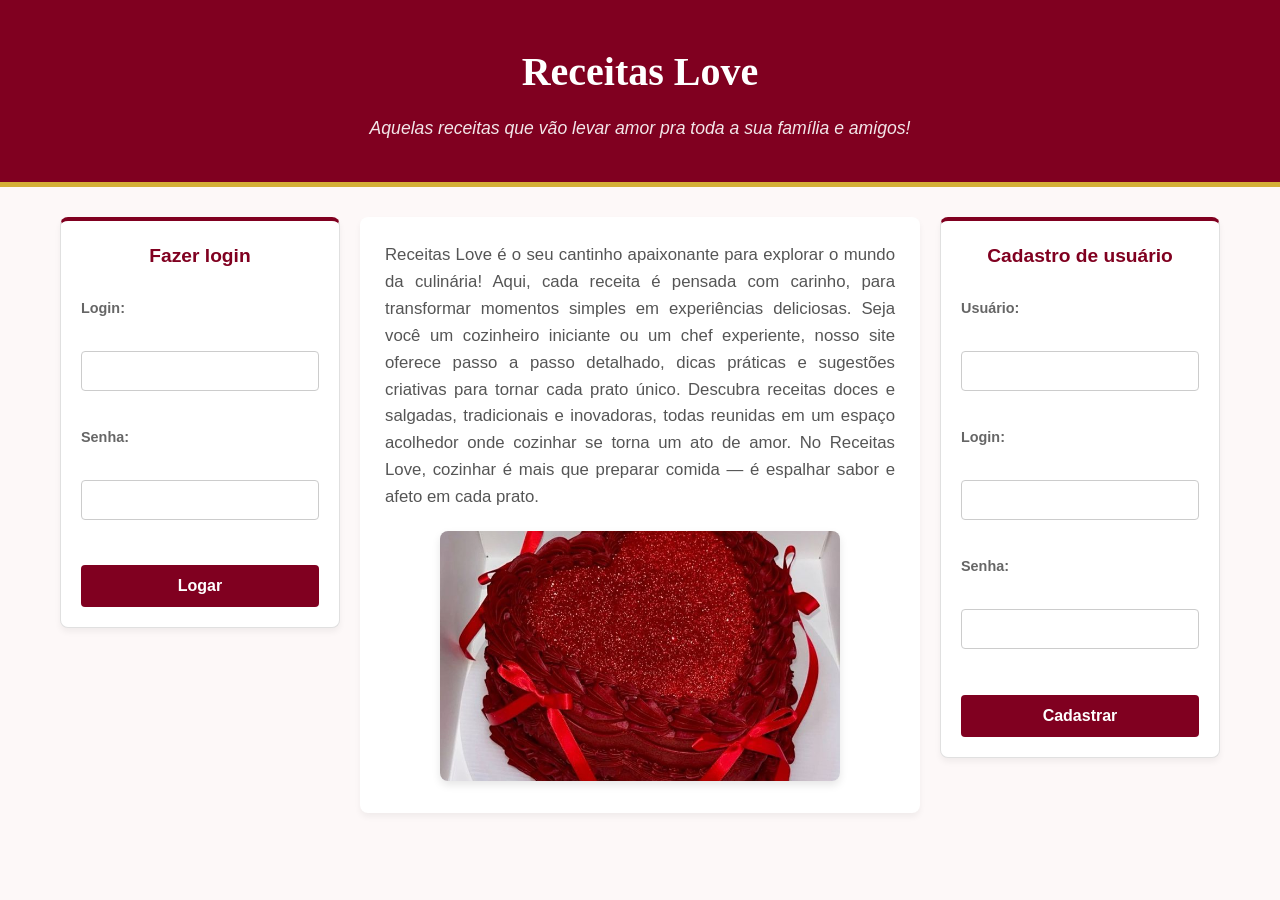
<file: templates/index.html>
<!DOCTYPE html>
<html lang="pt-br">
<head>
    <meta charset="UTF-8">
    <title>Receitas love | Receitinhas</title>
    <link rel="stylesheet" href="../static/css/index.css">
</head>
<body>
    <div class="topo">
        <h1> Receitas Love</h1>
        <p> Aquelas receitas que vão levar amor pra toda a sua família e amigos!</p>
    </div>

    <div class="conteudo">
            <div class="col1">

                    <p>Fazer login</p>
                    <form action="/usuario/login" method="post">
                        <label>Login:</label><br>
                        <input type="text" name="login"><br>
                        <label>senha:</label><br>
                        <input type="password" name="senha"><br>
                        <button type="submit">Logar</button>
                    </form>

            </div>
            <div class="col2">
                <p>Receitas Love é o seu cantinho apaixonante para explorar o mundo da culinária! Aqui, cada receita é pensada com carinho, para transformar momentos simples em experiências deliciosas. Seja você um cozinheiro iniciante ou um chef experiente,
                    nosso site oferece passo a passo detalhado, dicas práticas e sugestões criativas para tornar cada prato único. Descubra receitas doces e salgadas, tradicionais e inovadoras, todas reunidas em um espaço acolhedor onde cozinhar se torna um ato de amor. No Receitas Love, cozinhar é mais que preparar comida — é espalhar sabor e afeto em cada prato. </p>
                <img src="../static/image/download (2).jpg" width="400px" height=250px">

            </div>
            <div class="col3">

                    <p>Cadastro de usuário</p>
                    <form action="/usuario/cadastrar" method="post">
                        <label>Usuário:</label><br>
                        <input type="text" name="nome"><br>
                        <label>login:</label><br>
                        <input type="text" name="login"><br>
                        <label>senha:</label><br>
                        <input type="password" name="senha"><br>
                        <button type="submit">Cadastrar</button>
                    </form>

            </div>
        </div>

    </div>
</body>
</html>
</file>
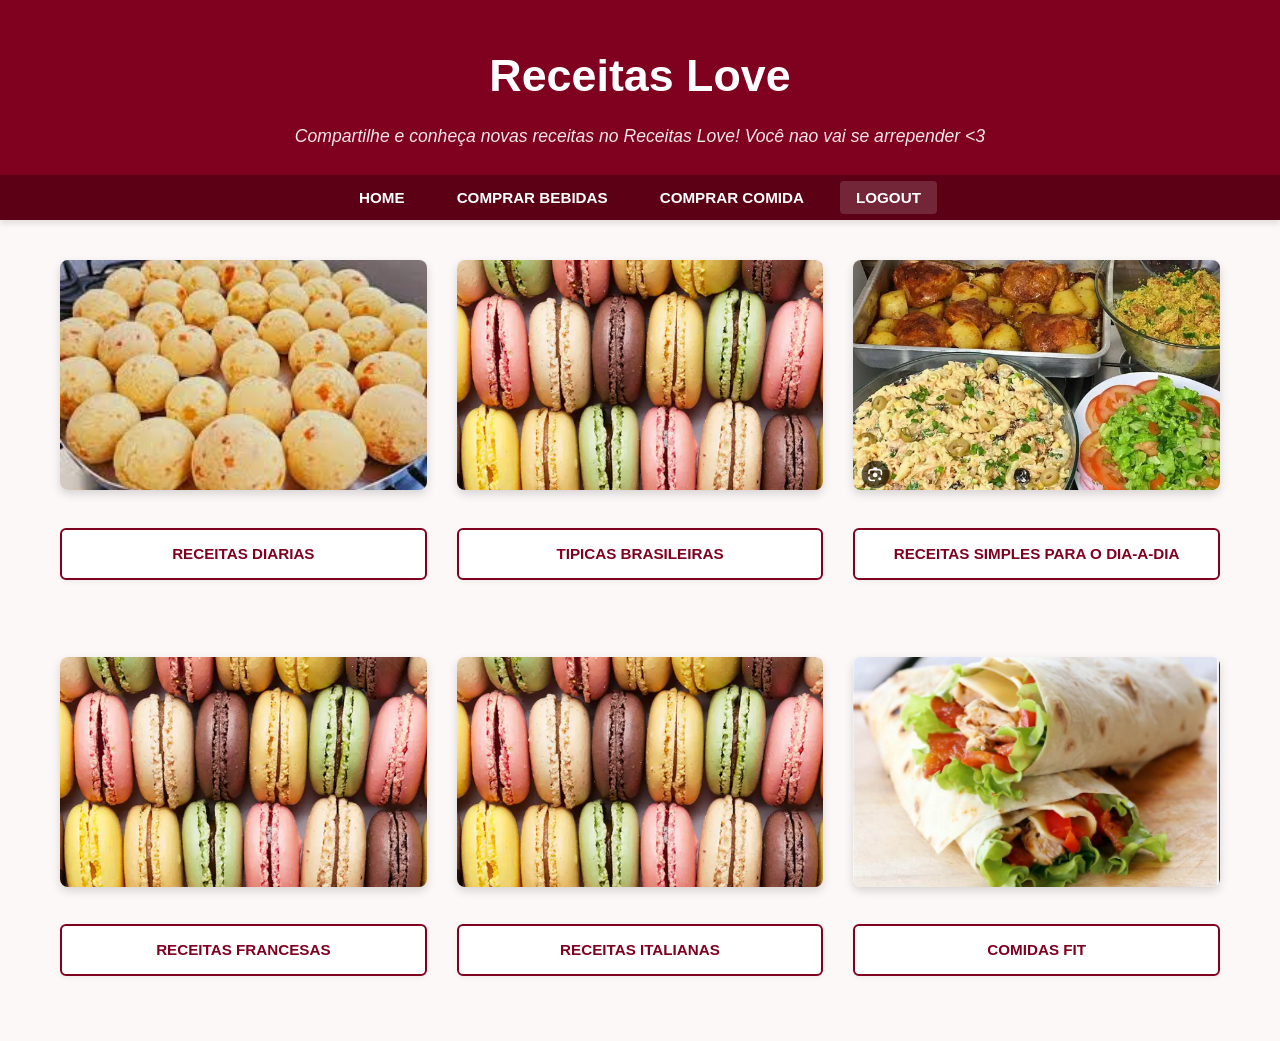
<file: templates/paginaprincipal.html>
<!DOCTYPE html>
<html lang="pt-br">
<head>
    <meta charset="UTF-8">
    <title>PRINCIPAL</title>
    <link rel="stylesheet" href="../static/css/paginaprincipal.css">
</head>
<body>

    <div class="topo">
        <h1> Receitas Love</h1>
        <p> Compartilhe e conheça novas receitas no Receitas Love! Você nao vai se arrepender <3</p>
    </div>

    <div class="menu">
        <div class="botao">
            <a href="/">Home</a>
        </div>
        <div class="botao">
            <a href="/usuario/encomendarbebida">Comprar Bebidas</a>
        </div>
        <div class="botao">
            <a href="/usuario/encomendarcomida">Comprar comida</a>
        </div>
        <div class="botao">
            <a href="/usuario/logout">LOGOUT</a>
        </div>
    </div>
    <div class="conteudo">
        <div class="col1">
            <img src="../static/image/paodequeijo.jpg" width="450px" height=250px">
            <br>
            <a href="https://www.tudogostoso.com.br/"> RECEITAS DIARIAS</a>
                        <br><br>
            <img src="../static/image/colorido.png" width="400px" height=250px">
            <br>
            <a href="https://cookpad.com/br/busca/francesas"> RECEITAS FRANCESAS</a>
        </div>
        <div class="col2">
            <img src="../static/image/colorido.png" width="400px" height=250px">
            <br>
            <a href="https://www.tudogostoso.com.br/noticias/cultura-brasileira-a-mesa-20-pratos-tipicos-do-brasil-para-se-deliciar-a7578.htm"> TIPICAS BRASILEIRAS</a>
            <br><br>
            <img src="../static/image/colorido.png" width="400px" height=250px">
            <br>
            <a href="https://www.tudogostoso.com.br/noticias/receitas-de-comidas-italianas-a8321.htm"> RECEITAS ITALIANAS</a>

        </div>
        <div class="col3">
            <img src="../static/image/almoco.png" width="400px" height=250px">
            <br>
            <a href=".."> RECEITAS SIMPLES PARA O DIA-A-DIA</a>
                        <br><br>
            <img src="../static/image/fitness.png" width="400px" height=250px">
            <br>
            <a href=".."> COMIDAS FIT</a>

        </div>
    </div>





</body>
</html>
</file>
<file: static/css/index.css>
/* ==========================================================================
   Configurações Gerais e Reset
   ========================================================================== */
* {
    margin: 0;
    padding: 0;
    box-sizing: border-box;
    font-family: 'Segoe UI', Tahoma, Geneva, Verdana, sans-serif;
}

body {
    background-color: #fdf8f8; /* Fundo levemente rosado/quente para combinar */
    color: #333;
    line-height: 1.6;
}

/* ==========================================================================
   Topo / Cabeçalho
   ========================================================================== */
.topo {
    background-color: #800020; /* Vermelho Bordô */
    color: #ffffff;
    text-align: center;
    padding: 40px 20px;
    border-bottom: 5px solid #d4af37; /* Detalhe em dourado para contrastar */
    margin-bottom: 30px;
}

.topo h1 {
    font-size: 2.5rem;
    margin-bottom: 10px;
    font-family: 'Georgia', serif; /* Fonte mais elegante para o título */
}

.topo p {
    font-size: 1.1rem;
    font-style: italic;
    opacity: 0.9;
}

/* ==========================================================================
   Layout do Conteúdo (Grid de 3 Colunas)
   ========================================================================== */
.conteudo {
    display: grid;
    grid-template-columns: 1fr 2fr 1fr; /* Colunas laterais menores, centro maior */
    gap: 20px;
    max-width: 1200px;
    margin: 0 auto;
    padding: 0 20px;
}

/* Estilização comum para as colunas laterais (Formulários) */
.col1, .col3 {
    background-color: #ffffff;
    border: 1px solid #e0e0e0;
    border-top: 4px solid #800020; /* Detalhe em bordô no topo do card */
    border-radius: 8px;
    padding: 20px;
    box-shadow: 0 4px 6px rgba(0, 0, 0, 0.05);
    height: fit-content; /* Ajusta a altura ao conteúdo */
}

.col1 p, .col3 p {
    font-size: 1.2rem;
    font-weight: bold;
    color: #800020;
    margin-bottom: 15px;
    text-align: center;
}

/* Coluna Central (Apresentação) */
.col2 {
    background-color: #ffffff;
    border-radius: 8px;
    padding: 25px;
    box-shadow: 0 4px 6px rgba(0, 0, 0, 0.05);
    text-align: center;
}

.col2 p {
    font-size: 1.05rem;
    color: #555;
    margin-bottom: 20px;
    text-align: justify; /* Alinha o texto das bordas */
}

.col2 img {
    border-radius: 8px;
    box-shadow: 0 4px 8px rgba(0, 0, 0, 0.1);
    object-fit: cover; /* Garante que a imagem não distorça */
    max-width: 100%; /* Torna a imagem responsiva */
}

/* ==========================================================================
   Formulários e Elementos de Entrada
   ========================================================================== */
form {
    display: flex;
    flex-direction: column;
}

label {
    font-size: 0.9rem;
    font-weight: 600;
    color: #666;
    margin-top: 10px;
    margin-bottom: 5px;
    text-transform: capitalize;
}

input[type="text"],
input[type="password"] {
    width: 100%;
    padding: 10px;
    border: 1px solid #ccc;
    border-radius: 4px;
    font-size: 1rem;
    transition: border-color 0.3s ease;
}

/* Efeito ao clicar no campo de texto */
input[type="text"]:focus,
input[type="password"]:focus {
    outline: none;
    border-color: #800020;
    background-color: #fff9f9;
}

button[type="submit"] {
    background-color: #800020;
    color: white;
    border: none;
    border-radius: 4px;
    padding: 12px;
    font-size: 1rem;
    font-weight: bold;
    cursor: pointer;
    margin-top: 20px;
    transition: background-color 0.3s ease, transform 0.1s ease;
}

/* Efeito ao passar o mouse no botão */
button[type="submit"]:hover {
    background-color: #5c0016; /* Bordô mais escuro */
}

/* Efeito de clique no botão */
button[type="submit"]:active {
    transform: scale(0.98);
}

/* ==========================================================================
   Responsividade (Para telas menores/celulares)
   ========================================================================== */
@media (max-width: 900px) {
    .conteudo {
        grid-template-columns: 1fr; /* Transforma as 3 colunas em uma linha por bloco */
        gap: 30px;
    }

    .col2 {
        grid-row: 1; /* Move o texto de apresentação para o topo no celular */
    }
}
</file>
<file: static/css/paginaprincipal.css>
* {
    margin: 0;
    padding: 0;
    box-sizing: border-box;
    font-family: 'Segoe UI', Tahoma, Geneva, Verdana, sans-serif;
}

body {
    background-color: #fdf8f8;
    color: #333;
    line-height: 1.6;
}


.topo {
    background-color: #800020;
    color: #ffffff;
    text-align: center;
    padding: 40px 20px 25px 20px;
    font-family: 'Georgia', serif;
}

.topo h1 {
    font-size: 2.8rem;
    margin-bottom: 10px;
}

.topo p {
    font-size: 1.1rem;
    font-style: italic;
    opacity: 0.9;
}


.menu {
    display: flex;
    justify-content: center;
    background-color: #5c0016;
    padding: 10px 0;
    box-shadow: 0 4px 6px rgba(0, 0, 0, 0.1);
    position: sticky;
    top: 0;
    z-index: 1000;
}

.menu .botao {
    margin: 0 10px;
}

.menu .botao a {
    color: #ffffff;
    text-decoration: none;
    font-weight: 600;
    font-size: 0.95rem;
    padding: 8px 16px;
    border-radius: 4px;
    text-transform: uppercase;
    transition: background-color 0.3s ease, color 0.3s ease;
}


.menu .botao a:hover {
    background-color: #d4af37;
    color: #5c0016;
}

.menu .botao a[href*="logout"] {
    background-color: rgba(255, 255, 255, 0.15);
}
.menu .botao a[href*="logout"]:hover {
    background-color: #cc2424;
    color: white;
}

.conteudo {
    display: grid;
    grid-template-columns: repeat(3, 1fr);
    gap: 30px;
    max-width: 1200px;
    margin: 40px auto;
    padding: 0 20px;
}


.col1, .col2, .col3 {
    display: flex;
    flex-direction: column;
    align-items: center;
}

.conteudo img {
    width: 100%;
    max-width: 400px;
    height: 230px;
    object-fit: cover;
    border-radius: 8px;
    box-shadow: 0 4px 10px rgba(0, 0, 0, 0.15);
    transition: transform 0.3s ease;
}

.conteudo img:hover {
    transform: scale(1.03);
}

.conteudo a {
    display: block;
    width: 100%;
    max-width: 400px;
    text-align: center;
    background-color: #ffffff;
    color: #800020;
    text-decoration: none;
    font-weight: bold;
    font-size: 0.95rem;
    padding: 12px;
    margin-top: 12px;
    margin-bottom: 25px;
    border: 2px solid #800020;
    border-radius: 6px;
    box-shadow: 0 2px 5px rgba(0,0,0,0.05);
    transition: all 0.3s ease;
}


.conteudo a:hover {
    background-color: #800020;
    color: #ffffff;
    box-shadow: 0 4px 8px rgba(128, 0, 32, 0.3);
}
@media (max-width: 950px) {
    .conteudo {
        grid-template-columns: 1fr;
        gap: 20px;
    }

    .menu {
        flex-wrap: wrap;
        gap: 10px;
        padding: 15px;
    }

    .menu .botao {
        margin: 5px;
    }
}
</file>
